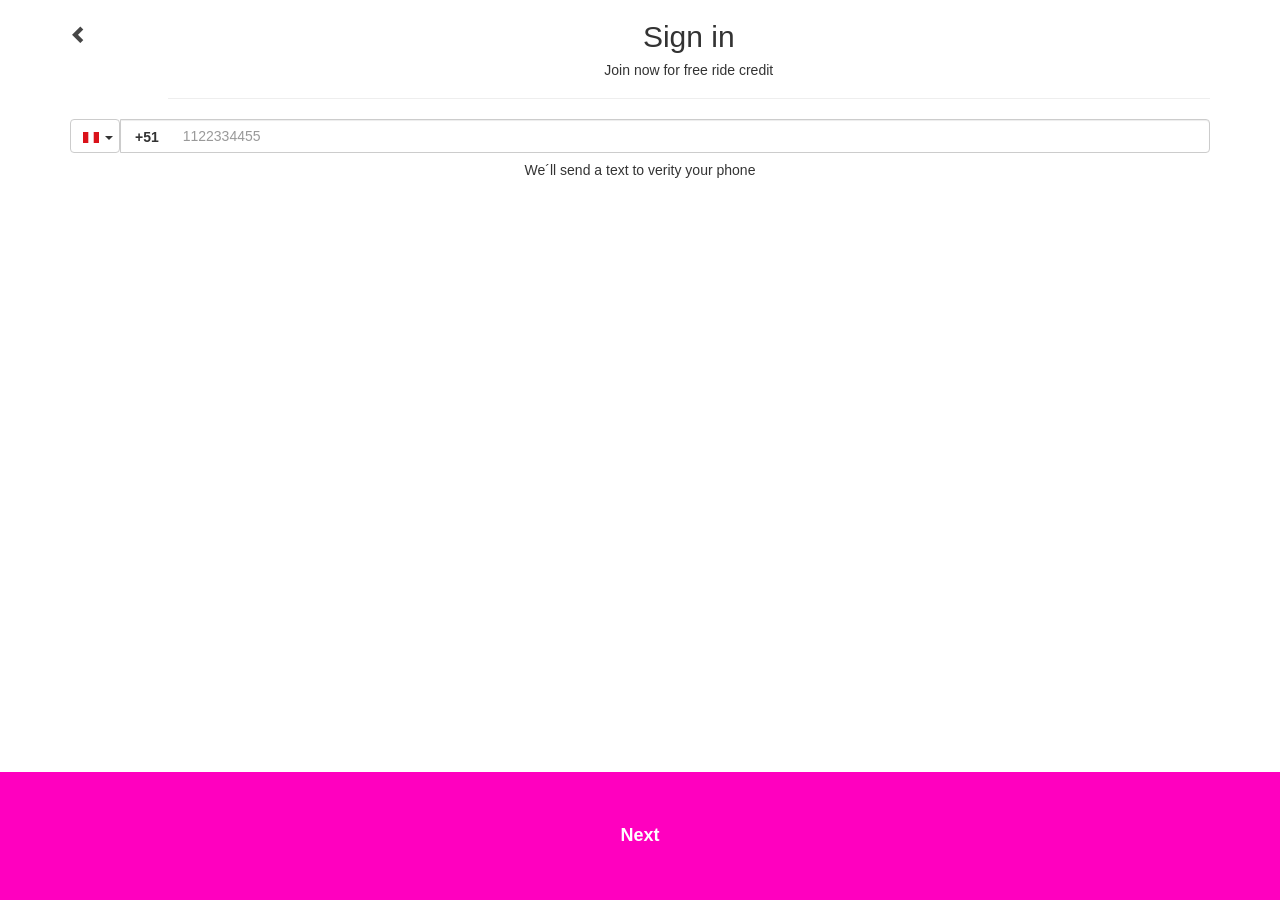
<file: country.html>
<!DOCTYPE html>
<html lang="en">
<head>
	<meta charset="UTF-8">
	<title>Document</title>
	<link href='http://fonts.googleapis.com/css?family=Roboto:400,300' rel='stylesheet' type='text/css'>
	<meta http-equiv="X-UA-Compatible" content="IE=edge">
    <meta name="viewport" content="width=device-width, initial-scale=1">
    <link rel="stylesheet" href="https://maxcdn.bootstrapcdn.com/bootstrap/3.3.7/css/bootstrap.min.css" integrity="sha384-BVYiiSIFeK1dGmJRAkycuHAHRg32OmUcww7on3RYdg4Va+PmSTsz/K68vbdEjh4u" crossorigin="anonymous">
    <link rel="stylesheet" href="css/country.css">
</head>
<body onload="init()">
  <div class="lyft-linear">
   <header>
		<div class="container">
			<div class="row">
				<div class="col-xs-1 col-sm-1 col-md-1">
					<a href="index.html"><span class="glyphicon glyphicon-chevron-left
" aria-hidden="true"></span></a>
               </div>
                <div class="col-xs-9 col-sm-11 col-md-11">
                <center>
                        <h2>Sign in</h2>
                        <h5>Join now for free ride credit</h5>
                        <hr>
                </center>
                </div>
		    </div>
        </div>
   </header>
   
   <section class="container">
      <div class="row">
         
              <div class="col-xs-12 col-sm-12 col-md-12">
                <div class="input-group">
                  <div class="input-group-btn">
                    <a href="paises.html"> <button type="button" class="btn btn-default dropdown-toggle" data-toggle="dropdown" aria-haspopup="true" aria-expanded="false" id="btn-flag">
                     <img class="img-responsive peru" src="imagenes/peru.png" alt="" id="peruFlag">
                     <span class="caret"></span>
                    </button></a>

                  </div>
					<span class="code"><strong>+<strong id="codeCountry">51</strong></strong></span>
                   <input id="number" type="text" onkeydown="validateNumber(event)" class="form-control" aria-label="..." placeholder="   1122334455">
                </div>
                <div id="mensajeNumber"></div>
              </div>
          </div>
        
             <center>
                 <h5>We´ll send a text to verity your phone</h5>
             </center>
  
   </section>
   <section>
      <center>
          <a href="email.html" id="next"><div class="next">Next</div></a>
      </center>
       
   </section>
  </div>
</body>
<script src="https://ajax.googleapis.com/ajax/libs/jquery/3.1.1/jquery.min.js"></script>
<script src="js/common.js"></script>
<script src="js/country.js"></script>
</html>
</file>
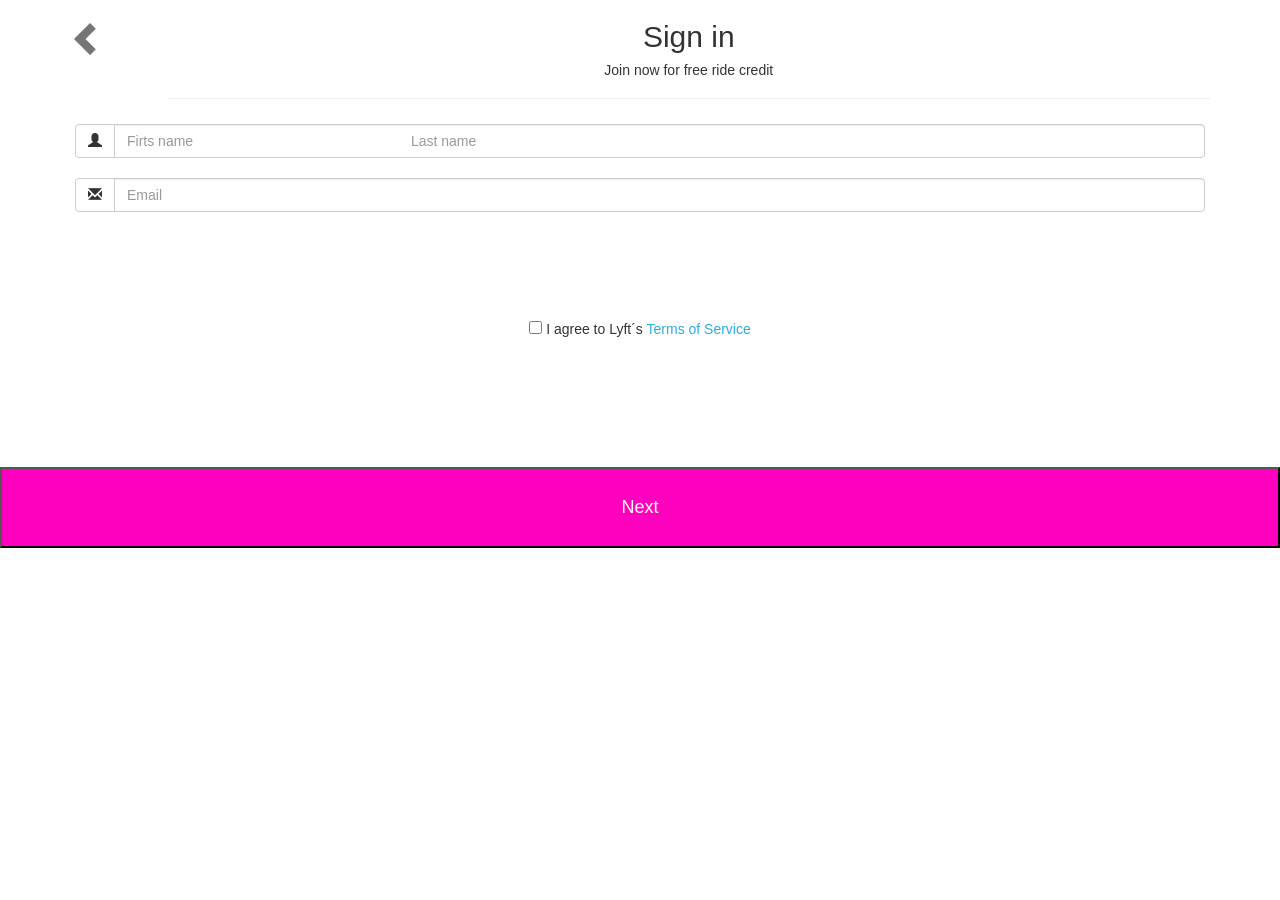
<file: email.html>
<!DOCTYPE html>
<html lang="en">
<head>
	<meta charset="UTF-8">
	<title>Document</title>
	<link href='http://fonts.googleapis.com/css?family=Roboto:400,300' rel='stylesheet' type='text/css'>
	<meta http-equiv="X-UA-Compatible" content="IE=edge">
    <meta name="viewport" content="width=device-width, initial-scale=1">
    <link rel="stylesheet" href="https://maxcdn.bootstrapcdn.com/bootstrap/3.3.7/css/bootstrap.min.css" integrity="sha384-BVYiiSIFeK1dGmJRAkycuHAHRg32OmUcww7on3RYdg4Va+PmSTsz/K68vbdEjh4u" crossorigin="anonymous">
    <link rel="stylesheet" href="css/email.css">
</head>
<body>
  <div class="lyft-linear">
   <header>
		<div class="container">
			<div class="row">
				<a href="country.html">
				   <div class="col-xs-1 col-sm-1 col-md-1">
					<span class="glyphicon glyphicon-chevron-left left
" aria-hidden="true"></span>
               </div> 
				</a>
                <div class="col-xs-9 col-sm-11 col-md-11">
                <center>
                        <h2>Sign in</h2>
                        <h5>Join now for free ride credit</h5>
                        <hr>
                </center>
                </div>
		    </div>
        </div>
   </header>
   
   <section class="container">
      <div class="row">
         
              <div class="col-xs-12 col-sm-12 col-md-12">
                <div class="input-group">
                  <div class="input-group-btn">
                    <button type="button" class="btn btn-default dropdown-toggle"
                            data-toggle="dropdown">
                     <span class="glyphicon glyphicon-user"></span>
                    </button>

                  </div>

                  <input type="text" class="form-control"  value="" placeholder="Firts name                                                        Last name" id="name" onkeyup="validateName(event)">
                </div>
                <div id="msjName"></div>
              </div>
          </div>
          <div class="row">
         
              <div class="col-xs-12 col-sm-12 col-md-12">
                <div class="input-group">
                  <div class="input-group-btn">
                    <button type="button" class="btn btn-default dropdown-toggle"
                            data-toggle="dropdown">
                      <span class="glyphicon glyphicon-envelope"></span>
                     
                    </button>

                  </div>

                  <input type="text" class="form-control" value="" placeholder="Email" id="email" onkeyup="validateEmail(event)">
                </div>
                <div id="mjsEmail"></div>
              </div>
          </div>
       
   </section>
   <div class="container text-center terminos">
   	<input type="checkbox" id="check" onchange="onCheck(event)" class="check">
   	<span>I agree to Lyft´s <a href="" class="check">Terms of Service</a></span>
   </div>
   <div id="mensjeCheck"></div>
   <section>
      <center>
          <a href="Set-pickup.html" id="next" ><button class="next">Next</button></a>
      </center>
       
   </section>
  </div>
  
</body>
<script src="https://ajax.googleapis.com/ajax/libs/jquery/3.1.1/jquery.min.js"></script>
<script src="js/email.js"></script>

</html>
</file>
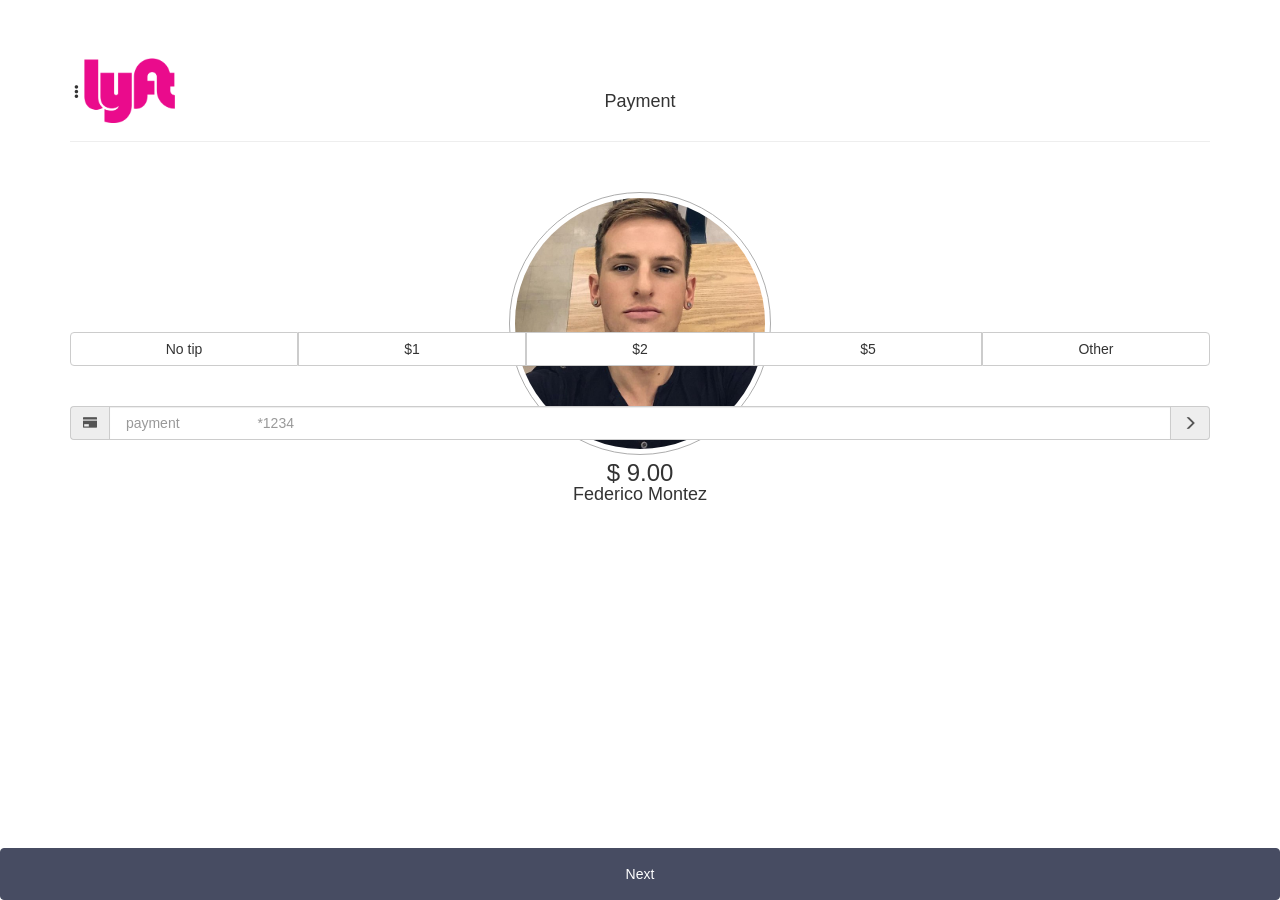
<file: Payment.html>
<!DOCTYPE html>
<html lang="en">
<head>
    <meta charset="UTF-8">
    <title>Document</title>
    <meta http-equiv="X-UA-Compatible" content="IE=edge">
   <meta name="viewport" content="width=device-width, initial-scale=1">
	<link rel="stylesheet" href="https://maxcdn.bootstrapcdn.com/bootstrap/3.3.7/css/bootstrap.min.css">
	<script src="https://ajax.googleapis.com/ajax/libs/jquery/1.11.3/jquery.min.js"></script>
	<script src="https://maxcdn.bootstrapcdn.com/bootstrap/3.3.7/js/bootstrap.min.js"></script>
    <link rel="stylesheet" href="css/Payment.css">
</head>
<header class="container">
   <div class="cabecera">
       <span class="glyphicon glyphicon-option-vertical optionPayment"><img src="imagenes/Lyft_logo.svg.png" style="width:8%" alt="" class=" img-responsive lyft"></span>
    <h4 class="text-center payment">Payment</h4>
   
   </div>
    
    
</header>
<body onload="init()">
    <section class="container">
       <div class="cuadroImg">
       	   <img src="imagenes/conductor.jpg" style="width:23%" alt="" class="img-responsive conductor" id="pic">
       	   <br>
       	   <div class="text-center" ><h4 id="name">Federico Montez</h4></div>
       </div>
    </section>
    <section class="container menu">
    	<div class="btn-group btn-group-justified" role="group" aria-label="...">
		  <div class="btn-group" role="group">
			<button type="button" class="btn btn-default">No tip</button>
		  </div>
		  <div class="btn-group" role="group">
			<button type="button" class="btn btn-default">$1</button>
		  </div>
		  <div class="btn-group" role="group">
			<button type="button" class="btn btn-default">$2</button>
		  </div>
		  <div class="btn-group" role="group">
			<button type="button" class="btn btn-default">$5</button>
		  </div>
		  <div class="btn-group" role="group">
			<button type="button" class="btn btn-default">Other</button>
		  </div>
		</div>
		<br>
   <div>
    <div class="row container">
               <br>
               <div class="input-group">
                 <span class="input-group-addon"><i class="glyphicon glyphicon-credit-card"></i></span>
                 <input type="text" placeholder=" payment                    *1234" class="form-control" aria-label="Amount (to the nearest dollar)" onKeyPress="return soloNumeros(event)">
                 <span class="input-group-addon"><i class="glyphicon glyphicon-menu-right"></i></span>
               </div>  
    </div>
	 <div class="text-center" >
           <h3 id="precio">$ 9.00</h3>  
       </div>
   </div>
  
</section>
<section>
	 <div id="button">
		<button class="btn btn-large btn-block btn-primary text-center">Next</button>
	</div>
</section>
</body>
<script src="https://ajax.googleapis.com/ajax/libs/jquery/3.1.1/jquery.min.js"></script>
<script src="js/Payment.js"></script>
</html>
</file>
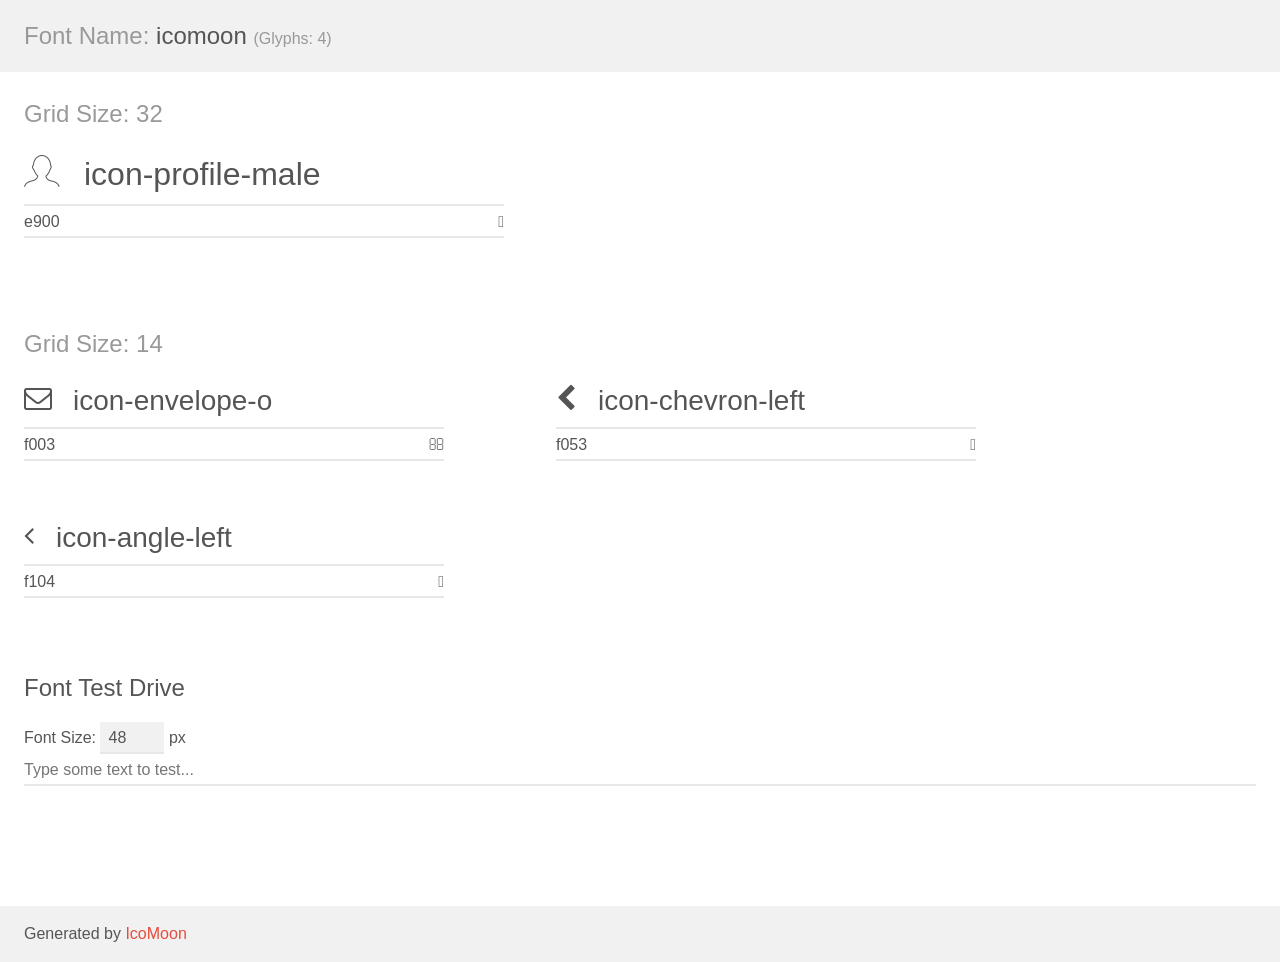
<file: iconos/demo.html>
<!doctype html>
<html>
<head>
    <meta charset="utf-8">
    <title>IcoMoon Demo</title>
    <meta name="description" content="An Icon Font Generated By IcoMoon.io">
    <meta name="viewport" content="width=device-width, initial-scale=1">
    <link rel="stylesheet" href="demo-files/demo.css">
    <link rel="stylesheet" href="style.css"></head>
<body>
    <div class="bgc1 clearfix">
        <h1 class="mhmm mvm"><span class="fgc1">Font Name:</span> icomoon <small class="fgc1">(Glyphs:&nbsp;4)</small></h1>
    </div>
    <div class="clearfix mhl ptl">
        <h1 class="mvm mtn fgc1">Grid Size: 32</h1>
        <div class="glyph fs1">
            <div class="clearfix bshadow0 pbs">
                <span class="icon-profile-male">
                
                </span>
                <span class="mls"> icon-profile-male</span>
            </div>
            <fieldset class="fs0 size1of1 clearfix hidden-false">
                <input type="text" readonly value="e900" class="unit size1of2" />
                <input type="text" maxlength="1" readonly value="&#xe900;" class="unitRight size1of2 talign-right" />
            </fieldset>
            <div class="fs0 bshadow0 clearfix hidden-true">
                <span class="unit pvs fgc1">liga: </span>
                <input type="text" readonly value="" class="liga unitRight" />
            </div>
        </div>
    </div>
    <div class="clearfix mhl ptl">
        <h1 class="mvm mtn fgc1">Grid Size: 14</h1>
        <div class="glyph fs2">
            <div class="clearfix bshadow0 pbs">
                <span class="icon-envelope-o">
                
                </span>
                <span class="mls"> icon-envelope-o</span>
            </div>
            <fieldset class="fs0 size1of1 clearfix hidden-false">
                <input type="text" readonly value="f003" class="unit size1of2" />
                <input type="text" maxlength="1" readonly value="&#xf003;" class="unitRight size1of2 talign-right" />
            </fieldset>
            <div class="fs0 bshadow0 clearfix hidden-true">
                <span class="unit pvs fgc1">liga: </span>
                <input type="text" readonly value="" class="liga unitRight" />
            </div>
        </div>
        <div class="glyph fs2">
            <div class="clearfix bshadow0 pbs">
                <span class="icon-chevron-left">
                
                </span>
                <span class="mls"> icon-chevron-left</span>
            </div>
            <fieldset class="fs0 size1of1 clearfix hidden-false">
                <input type="text" readonly value="f053" class="unit size1of2" />
                <input type="text" maxlength="1" readonly value="&#xf053;" class="unitRight size1of2 talign-right" />
            </fieldset>
            <div class="fs0 bshadow0 clearfix hidden-true">
                <span class="unit pvs fgc1">liga: </span>
                <input type="text" readonly value="" class="liga unitRight" />
            </div>
        </div>
        <div class="glyph fs2">
            <div class="clearfix bshadow0 pbs">
                <span class="icon-angle-left">
                
                </span>
                <span class="mls"> icon-angle-left</span>
            </div>
            <fieldset class="fs0 size1of1 clearfix hidden-false">
                <input type="text" readonly value="f104" class="unit size1of2" />
                <input type="text" maxlength="1" readonly value="&#xf104;" class="unitRight size1of2 talign-right" />
            </fieldset>
            <div class="fs0 bshadow0 clearfix hidden-true">
                <span class="unit pvs fgc1">liga: </span>
                <input type="text" readonly value="" class="liga unitRight" />
            </div>
        </div>
    </div>

    <!--[if gt IE 8]><!-->
    <div class="mhl clearfix mbl">
        <h1>Font Test Drive</h1>
        <label>
            Font Size: <input id="fontSize" type="number" class="textbox0 mbm"
            min="8" value="48" />
            px
        </label>
        <input id="testText" type="text" class="phl size1of1 mvl"
        placeholder="Type some text to test..." value=""/>
        <div id="testDrive" class="icon-">&nbsp;
        </div>
    </div>
    <!--<![endif]-->
    <div class="bgc1 clearfix">
        <p class="mhl">Generated by <a href="https://icomoon.io/app">IcoMoon</a></p>
    </div>

    <script src="demo-files/demo.js"></script>
</body>
</html>
</file>
<file: css/country.css>
.glyphicon{
	color: #464646;
}
.next{
    width: 100%;
    padding: 4%;
    color: #fff;
    background: #ff00bf;
    margin-top: 10%;
	font-size: 18px;
	bottom: 0;
	position: absolute;
}
a{
    text-decoration: none;
    font-weight: bold;
    font-size: 18px;
}

.btn{
	padding-right: 20%;
}
.glyphicon {
    top:25px;
}
.peru {
    display: inline-block;
    padding-right: 10px;
}
.input-group-btn{
    width: 50px;
}
.btn .caret {
    margin-left: -8px;
    
}

.input-group {
    width: 100%;
}
.code {
    position: absolute;
    z-index:40;
    top:22%;
    transform: translateX(15px);
}
#number {
    padding-left: 50px;
}
</file>
<file: css/email.css>
.input-group{
    width: 100%;
    padding: 5px;
    margin-bottom: 10px;
   
}
.check{
    color: #2aace3;
    position: relative;
    
}
.left{
   margin-top: 20px;
   font-size: 35px;
	color: #777474;
}
.terminos{
    margin-top: 7%;
}
.next{
    width: 100%;
    padding: 2%;
    color: #fff;
    background: #ff00bf;
    margin-top: 10%;
	font-size: 18px;
}
.next a{
    text-decoration: none;
    font-weight: bold;
}
.line{
	margin-top: 20px;
}
</file>
<file: css/Payment.css>
.lyft{
    
	display: inline-block;
	
}
.optionPayment{
	margin-top: 5%;
}
.payment{
	margin: 0 auto;
	text-align: center;
	transform: translateY(-30px);
}
.cabecera{
	margin-bottom:0px;
	border-bottom: 1px solid #eeeeee; 
}

.cuadroImg{
	height: 140px;
	
}
.conductor{
    border-radius: 100%;
	margin: 0 auto;
	margin-top: 50px;
	padding: 5px;
	border: 1px solid #adadad;
}
.btn-large{
	background: #474c62;
	border-color: #474c62; 
	padding: 15px;
}
#button{
	width: 100%;
	color: #fff;
	position: absolute;
	bottom: 0;
}
</file>
<file: iconos/demo-files/demo.css>
body {
  padding: 0;
  margin: 0;
  font-family: sans-serif;
  font-size: 1em;
  line-height: 1.5;
  color: #555;
  background: #fff;
}
h1 {
  font-size: 1.5em;
  font-weight: normal;
}
small {
  font-size: .66666667em;
}
a {
  color: #e74c3c;
  text-decoration: none;
}
a:hover, a:focus {
  box-shadow: 0 1px #e74c3c;
}
.bshadow0, input {
  box-shadow: inset 0 -2px #e7e7e7;
}
input:hover {
  box-shadow: inset 0 -2px #ccc;
}
input, fieldset {
  font-family: sans-serif;
  font-size: 1em;
  margin: 0;
  padding: 0;
  border: 0;
}
input {
  color: inherit;
  line-height: 1.5;
  height: 1.5em;
  padding: .25em 0;
}
input:focus {
  outline: none;
  box-shadow: inset 0 -2px #449fdb;
}
.glyph {
  font-size: 16px;
  width: 15em;
  padding-bottom: 1em;
  margin-right: 4em;
  margin-bottom: 1em;
  float: left;
  overflow: hidden;
}
.liga {
  width: 80%;
  width: calc(100% - 2.5em);
}
.talign-right {
  text-align: right;
}
.talign-center {
  text-align: center;
}
.bgc1 {
  background: #f1f1f1;
}
.fgc1 {
  color: #999;
}
.fgc0 {
  color: #000;
}
p {
  margin-top: 1em;
  margin-bottom: 1em;
}
.mvm {
  margin-top: .75em;
  margin-bottom: .75em;
}
.mtn {
  margin-top: 0;
}
.mtl, .mal {
  margin-top: 1.5em;
}
.mbl, .mal {
  margin-bottom: 1.5em;
}
.mal, .mhl {
  margin-left: 1.5em;
  margin-right: 1.5em;
}
.mhmm {
  margin-left: 1em;
  margin-right: 1em;
}
.mls {
  margin-left: .25em;
}
.ptl {
  padding-top: 1.5em;
}
.pbs, .pvs {
  padding-bottom: .25em;
}
.pvs, .pts {
  padding-top: .25em;
}
.unit {
  float: left;
}
.unitRight {
  float: right;
}
.size1of2 {
  width: 50%;
}
.size1of1 {
  width: 100%;
}
.clearfix:before, .clearfix:after {
  content: " ";
  display: table;
}
.clearfix:after {
  clear: both;
}
.hidden-true {
  display: none;
}
.textbox0 {
  width: 3em;
  background: #f1f1f1;
  padding: .25em .5em;
  line-height: 1.5;
  height: 1.5em;
}
#testDrive {
  display: block;
  padding-top: 24px;
  line-height: 1.5;
}
.fs0 {
  font-size: 16px;
}
.fs1 {
  font-size: 32px;
}
.fs2 {
  font-size: 28px;
}
</file>
<file: iconos/style.css>
@font-face {
  font-family: 'icomoon';
  src:  url('fonts/icomoon.eot?o9nmo9');
  src:  url('fonts/icomoon.eot?o9nmo9#iefix') format('embedded-opentype'),
    url('fonts/icomoon.ttf?o9nmo9') format('truetype'),
    url('fonts/icomoon.woff?o9nmo9') format('woff'),
    url('fonts/icomoon.svg?o9nmo9#icomoon') format('svg');
  font-weight: normal;
  font-style: normal;
}

[class^="icon-"], [class*=" icon-"] {
  /* use !important to prevent issues with browser extensions that change fonts */
  font-family: 'icomoon' !important;
  speak: none;
  font-style: normal;
  font-weight: normal;
  font-variant: normal;
  text-transform: none;
  line-height: 1;

  /* Better Font Rendering =========== */
  -webkit-font-smoothing: antialiased;
  -moz-osx-font-smoothing: grayscale;
}

.icon-profile-male:before {
  content: "\e900";
}
.icon-envelope-o:before {
  content: "\f003";
}
.icon-chevron-left:before {
  content: "\f053";
}
.icon-angle-left:before {
  content: "\f104";
}
</file>
